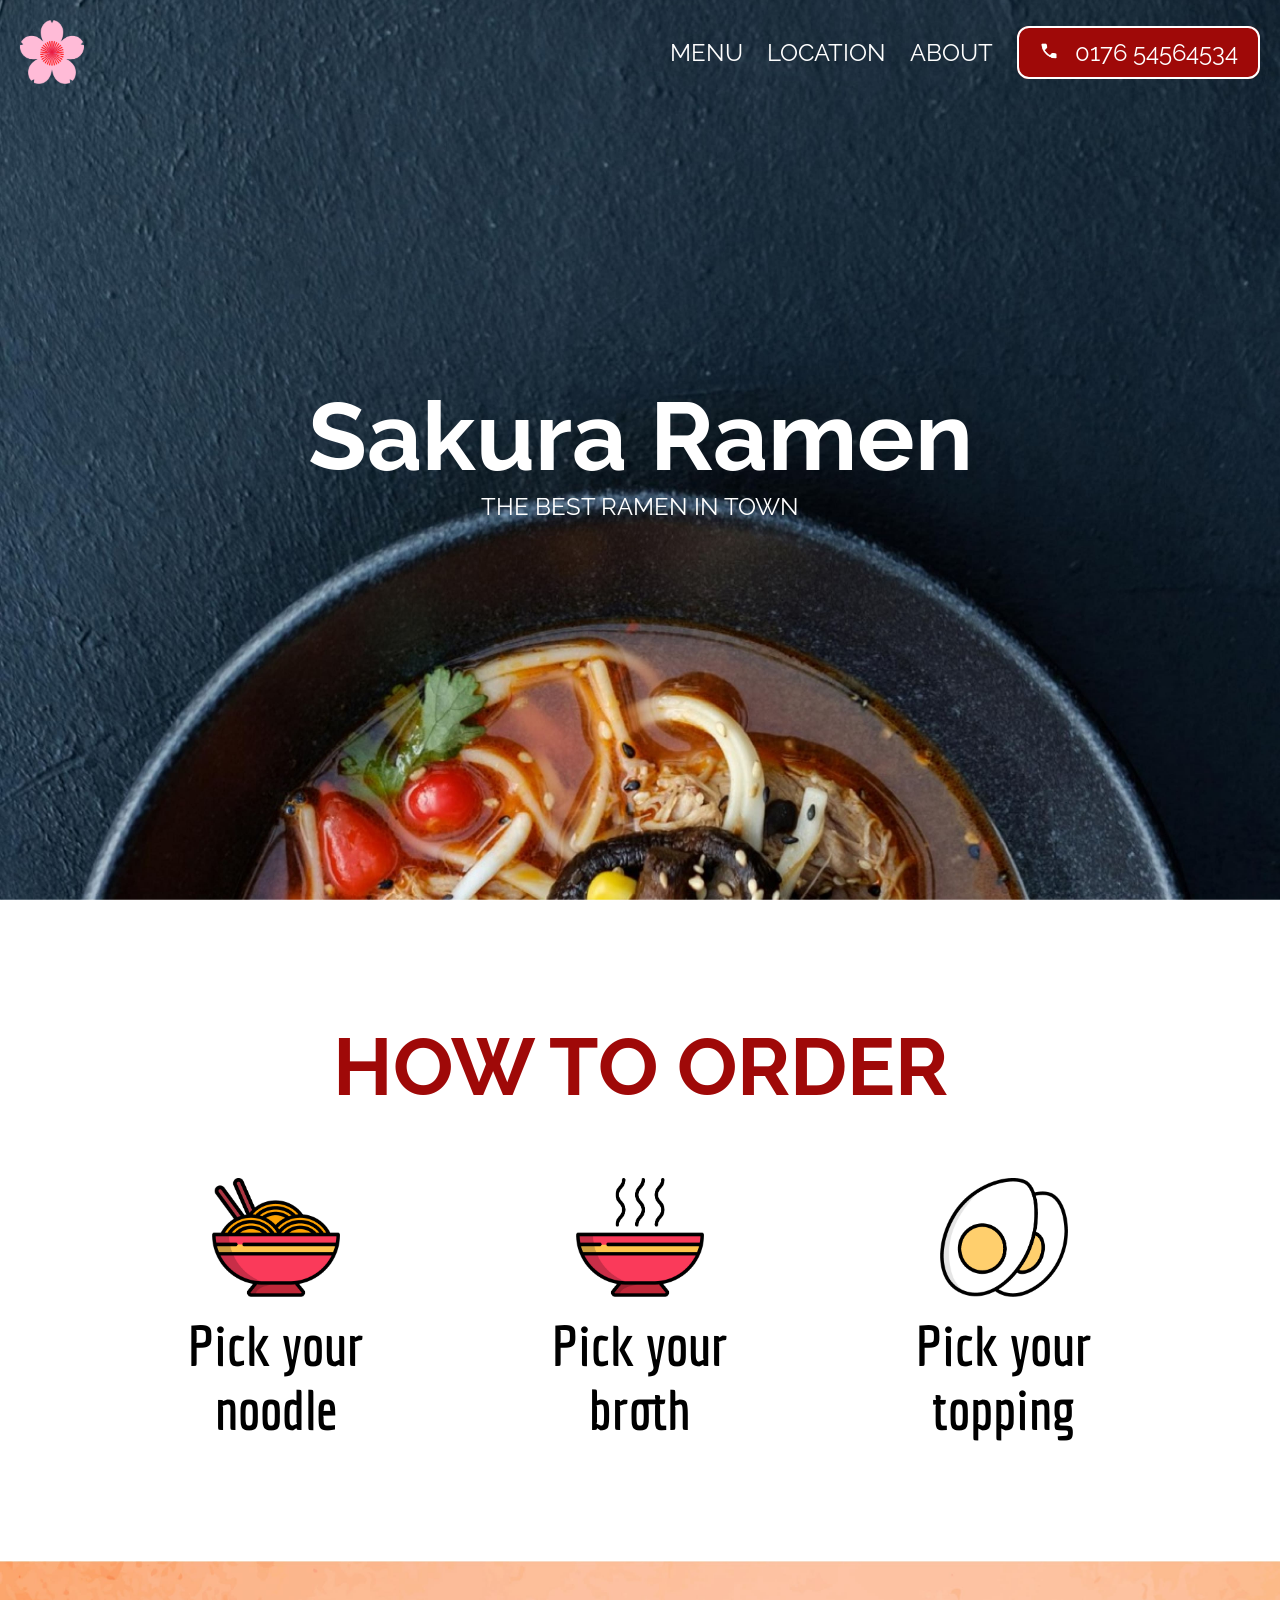
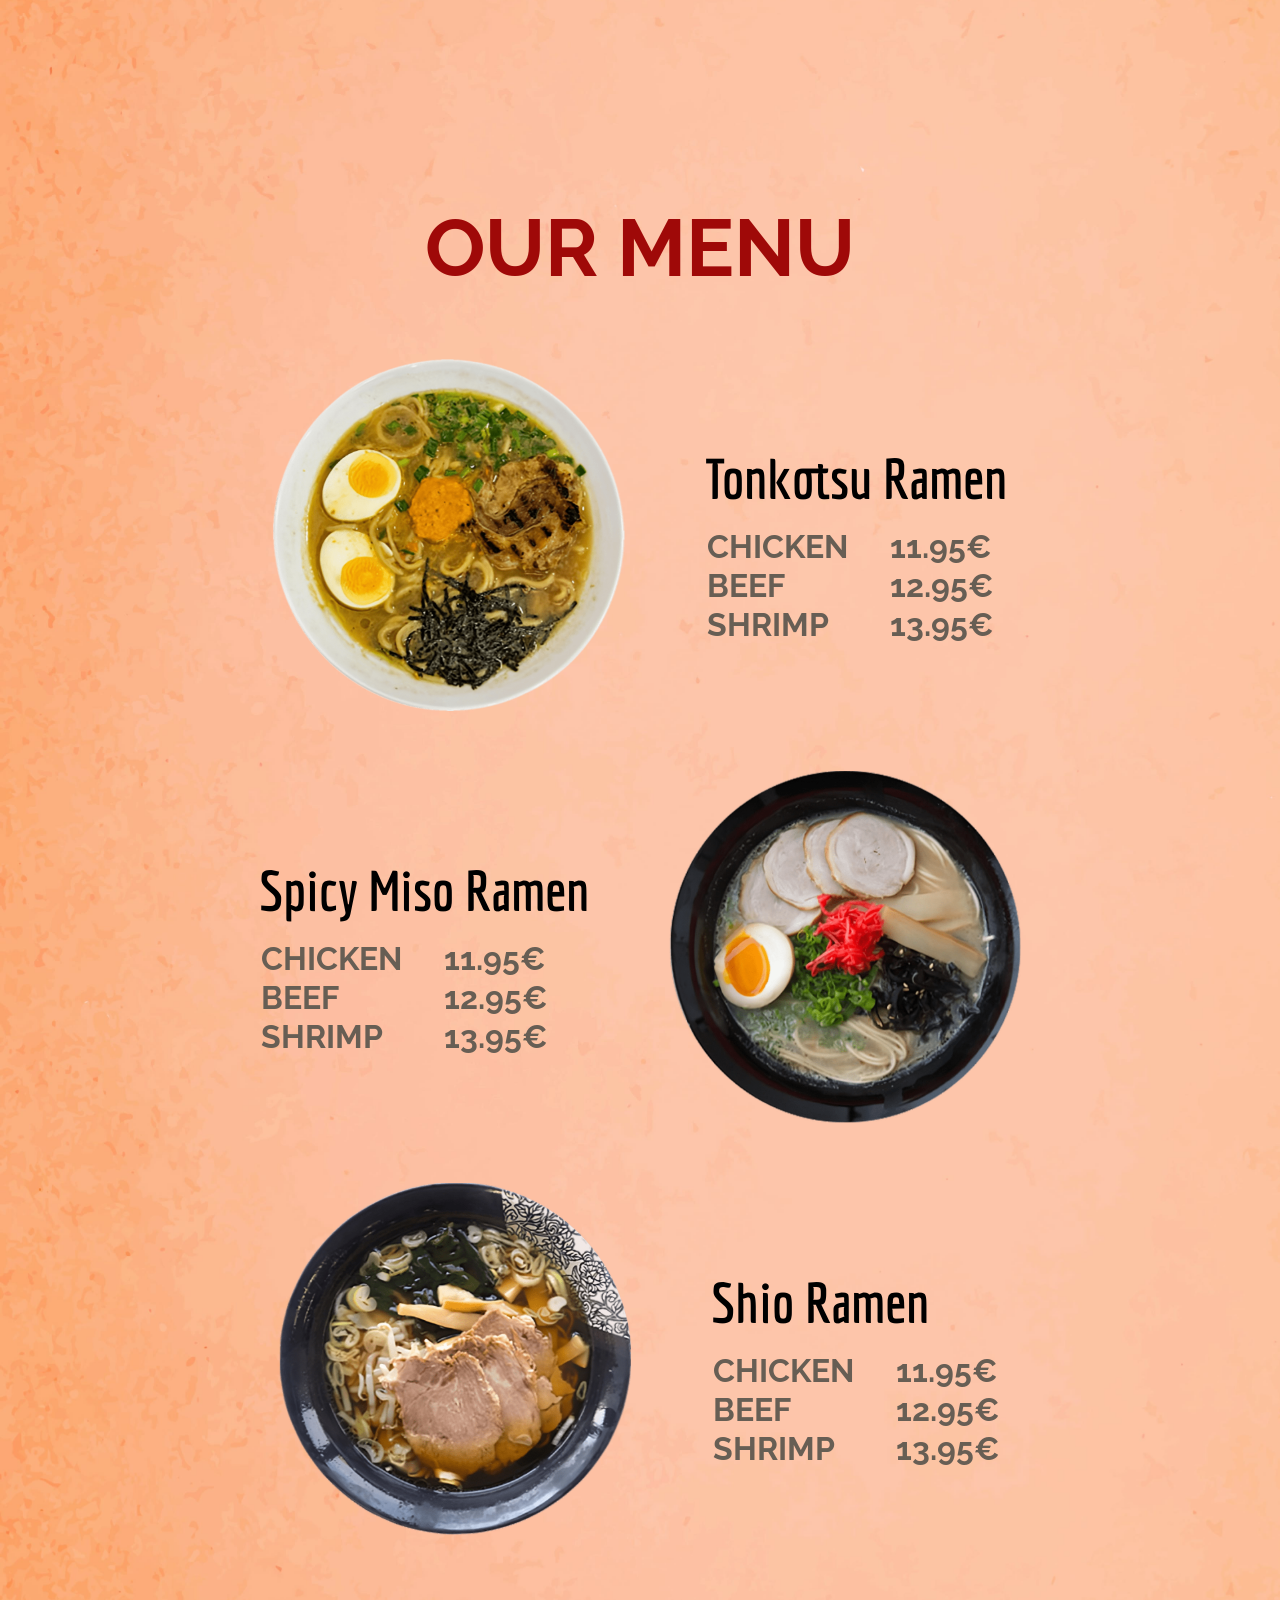
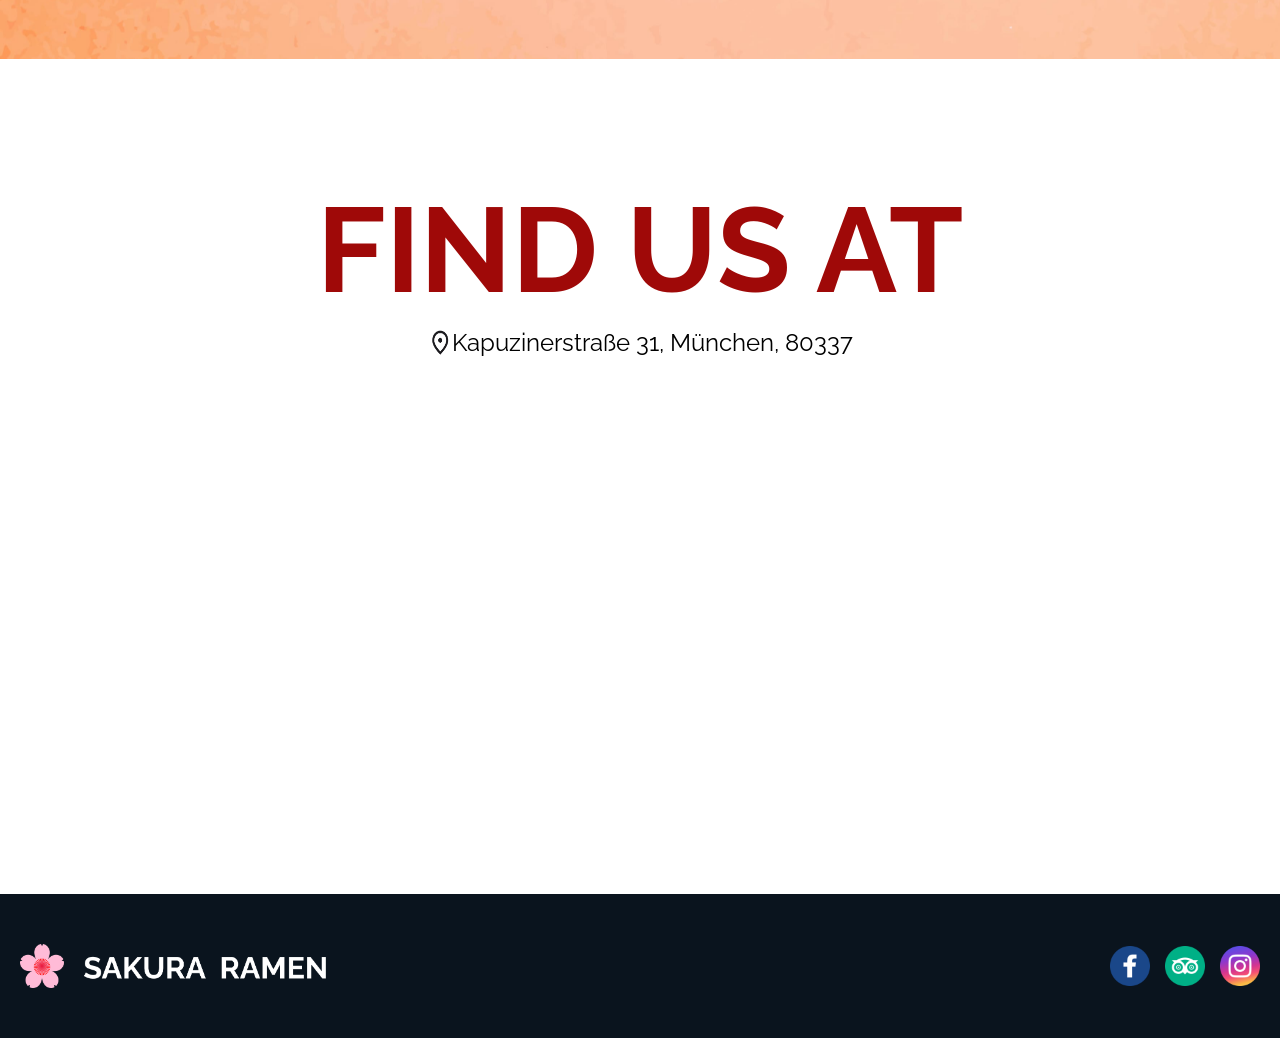
<file: index.html>
<!DOCTYPE html>
<html lang="en">

<head>

  <meta charset="UTF-8">
  <meta name="viewport" content="width=device-width, initial-scale=1.0">
  <title>Sakura Ramen</title>
  <link rel="icon" type="image/png" href="./Img/sakura_logo.png">
  <link rel="preconnect" href="https://fonts.googleapis.com">
  <link rel="preconnect" href="https://fonts.gstatic.com" crossorigin>
  <link
    href="https://fonts.googleapis.com/css2?family=Economica:ital,wght@0,400;0,700;1,400;1,700&family=Raleway:ital,wght@0,100..900;1,100..900&display=swap"
    rel="stylesheet">

  <link rel="preconnect" href="https://fonts.googleapis.com">
  <link rel="preconnect" href="https://fonts.gstatic.com" crossorigin>
  <link href="https://fonts.googleapis.com/css2?family=Economica:ital,wght@0,400;0,700;1,400;1,700&display=swap"
    rel="stylesheet">
<title>Sakura Ramen</title>
<link rel="stylesheet" href="style.css">


</head>

<body>
  <div class="navi-main">
  <div class="icon_logo">
      <img class="logo" src="./Img/sakura_logo.png" width="64px" height="64px">
  </div>
  <div>
      <a class="navlink hide-mobile" href="#menu">MENU</a>
      <a class="navlink hide-mobile" href="#location">LOCATION</a>
      <a class="navlink hide-mobile" href="#about">ABOUT</a>
      <a class="navphone " href="tel:017654564534">
          <img class="phone-img" src="./Img/phone.png">
         0176 54564534
         
      </a>
  </div>
</div>

<div class="header" id="MENU">
  <h1 class="h1">Sakura Ramen</h1>
  <p class="best">THE BEST RAMEN IN TOWN</p>
</div>




<h2 class="raleway">HOW TO ORDER</h2>

<div class="mobile-pick">

  <div class="h4-container">

  <div class="pick">
    <img src="./Img/noodle.png" width="128px">
    <h4>Pick your<br>noodle</h4>
  </div>
  <div class="pick">
    <img src="./Img/broth - Kopie.png" width="128px">
    <h4>Pick your<br>broth</h4>
  </div>
  <div class="pick">
    <img src="./Img/egg - Kopie.png" width="128px">
    <h4>Pick your<br>topping</h4>
  </div>
  </div>
</div>


<div class="our-menu-container padding-top-bottom" id="menu">
  <h2 class="raleway">OUR MENU</h2>

  <div class="our-menu-dishes-container">
    <div class="dishes-tonkotsu-ramen">
      <div>
        <img
          class="dishes-img"
          src="./Img/R1.png"
          alt=""
        />
      </div>
      <div>
        <h3 class="h3">Tonkotsu Ramen</h3>
        <table class="table">
          <tr>
            <td>CHICKEN</td>
            <td>11.95€</td>
          </tr>
          <tr>
            <td>BEEF</td>
            <td>12.95€</td>
          </tr>
          <tr>
            <td>SHRIMP</td>
            <td>13.95€</td>
          </tr>
        </table>
      </div>
    </div>

    <div class="dishes-miso-ramen">
      <div>
        <h3 class="h3">Spicy Miso Ramen</h3>
        <table class="table">
          <tr>
            <td>CHICKEN</td>
            <td>11.95€</td>
          </tr>
          <tr>
            <td>BEEF</td>
            <td>12.95€</td>
          </tr>
          <tr>
            <td>SHRIMP</td>
            <td>13.95€</td>
          </tr>
        </table>
      </div>
      <div>
        <img
          class="dishes-img"
          src="./Img/R2.png"
          alt=""
        />
      </div>
    </div>

    <div class="dishes-shio-ramen">
      <div>
        <img
          class="dishes-img"
          src="./Img/R3.png"
          alt=""
        />
      </div>
      <div>
        <h3 class="h3">Shio Ramen</h3>
        <table class="table">
          <tr>
            <td>CHICKEN</td>
            <td>11.95€</td>
          </tr>
          <tr>
            <td>BEEF</td>
            <td>12.95€</td>
          </tr>
          <tr>
            <td>SHRIMP</td>
            <td>13.95€</td>
          </tr>
        </table>
      </div>
    </div>
  </div>
</div>

  
  <div class="find-us" id="location">
    <h2>FIND US AT</h2>
  </div>
  <p class="find"><img src="./Img/map_marker.png" width="24px" alt="">Kapuzinerstraße 31, München, 80337</p>
</div>
 
  <br>
  <iframe src="https://www.google.com/maps/embed?pb=!1m18!1m12!1m3!1d2663.2079675909895!2d11.558628375577257!3d48.12551265200218!2m3!1f0!2f0!3f0!3m2!1i1024!2i768!4f13.1!3m3!1m2!1s0x479ddf44d01affc5%3A0xe7a07e0710be63e8!2sKapuzinerstra%C3%9Fe%2031%2C%2080337%20M%C3%BCnchen%2C%20Deutschland!5e0!3m2!1sde!2sat!4v1719384697021!5m2!1sde!2sat" width="100%" height="450" style="border:0;" allowfullscreen="" loading="lazy" referrerpolicy="no-referrer-when-downgrade"></iframe>

<div class="footer" id="ABOUT">

    <div class="footer-logo">
       <img src="./Img/sakura_ramen_logo_and_text.png ">
    </div>
    <div class="sakura-logo">
      <img src="./Img/sakura_logo.png">
    </div>

<div class="socials">
  <img class="icon" src="./Img/facebook_logo.png" height="40px;">
  <img class="icon" src="./Img/tripadvisor_logo.png" height="40px">
  <img class="icon" src="./Img/instagrram_logo.png" height="40px">
</div>
</div>


</body>
</body>

</html>
</file>
<file: style.css>
html {
    scroll-behavior: smooth;
}
* {
    box-sizing: border-box;
    margin: 0;
    padding: 0;
}

body {
    font-family: 'Raleway', sans-serif;
    margin: 0;

}

.icon_logo {
    display: flex;
    justify-content: flex-start;
    max-width: 1440px;
    
}

.header {
    width: 100%;
    height: 100vh;
    background-image: url(./Img/hero.jpg);
    background-position: bottom center;
    background-size: cover;
    display: flex;
    flex-direction: column;
    align-items: center;
    justify-content: center;
    color: white;
    text-align: center;
   
    
}

.header h1 {
    font-size: 96px;
    font-weight: bold;
    text-align: center;
    h1{ 
        font-size: 60px;

    }
}

.header p {
    font-size: 24px;
}

.navi-main {
    position: absolute;
    display: flex;
    width: 100%;
    align-items: center;
    justify-content: space-between;
    padding: 20px;
  
    
}


.navlink, .navphone {
    color: rgb(255, 255, 255);
    text-decoration: none;
    font-size: 24px;
    margin-left: 20px;
  
}

.navlink:hover, .navphone:hover {
    color: #a0a0a0;
    zoom: 1;
}

.navphone {
    background-color: #9F0908;
    border: solid 2px rgb(255, 255, 255);
    border-radius: 12px;
    padding: 10px 20px;

}

.phone-img {
    height: 20px;
    width: 20px;
    margin-right: 10px;
}


  .how-to-order-container {
        display: flex;
        flex-direction: column;
        justify-content: space-evenly;
        align-items: normal;
        padding-top: 120px;
        max-width: 1440px;
        margin: 0 auto;
      }
      
  
    .ico-container {
        padding-top: 0;
        margin-bottom: 16px;
        display: flex;
        justify-content: space-around;
        align-items: center;
        margin-left: 160px;
        margin-right: 160px;
        margin-top: 64px;
        }
        .h4-container {
          
                width: 100%;
                display: flex;
                justify-content: space-evenly;
                margin-top: 64px;
           
              }
            .raleway {
                font-family: raleway;
                font-size: 80px;
                font-weight: bold;
                color: #9F0908;
                display: flex;
                justify-content: center;
                margin-top: 120px;
                max-width: 1440px;
                text-align: center;
                    .h1{ 
                        font-size: 60px;
                        
                    }

                }


.img-how-to-order {
    width: 128px;
    height: 128px;
  }

.order-container{
    display: flex;
    align-items: center;
    justify-content: space-evenly;
    padding-top: 64px;
    padding-bottom: 120px;
  }
        


 .h3{
    
        font-family: "Economica", sans-serif;
        font-size: 56px;
        font-weight: bold;
        color: #000000;
        margin-top: 16px;
      }

 

.h2{
  font-family: "Raleway", sans-serif;
  font-size: 80px;
  font-weight: bold;
  margin: 0;
  color: #9f0908;
  text-align: center;
  white-space: nowrap;

}  

.pick{
    display: flex;
    justify-content: center;
    flex-direction: column;
    align-items: center;
    text-align: center;
    gap: 16px;
    font-family: "Economica", sans-serif;
    font-size: 56px;
    font-weight: bold;
    max-width: 1440px;
}


.ourmenu-headline{
    font-family: "Raleway", sans-serif;
    font-size: 80px;
    font-weight: bold;
    color: #9f0908;
    display: flex;
    justify-content: center;
    align-items: center;
    text-align: center;  
    margin-bottom: 64px;

}

.icon-container{
    width: 240px;
    display: flex;
    flex-direction: column;
    align-items: center;
    justify-content: space-evenly;
    text-align: center;
}

.our-menu-container {
    background-image: url(./img/3_section_our_menu/JPG/section_our_menu_bg.jpg);
    display: flex;
    justify-content: center;
    align-items: center;
    flex-direction: column;
    padding-top: 120px;
    padding-bottom: 120px;
    background-size: cover;
  }

  .dishes-img {
    width: 352px;
    height: 352px;
  }

  table {
    font-size: 32px;
    font-weight: bold;
    color: #675e54;
    margin-top: 16px;
    width: 100%;
  }

  td:first-child {
    padding-right: 40px;
  }

  .dishes-tonkotsu-ramen {
    display: flex;
    justify-content: center;
    align-items: center;
  
    gap: 80px;
    margin-top: 64px;
  }

  .dishes-miso-ramen {
    display: flex;
    justify-content: center;
    align-items: center;
    
    gap: 80px;
    margin-top: 56px;
    margin-bottom: 56px;
  }

  .dishes-shio-ramen {
    display: flex;
    justify-content: center;
    align-items: center;
  
    gap: 80px;
  }
.menu{
    align-items: center;
display: flex;

background-image: url(./Img/section_our_menu_bg.jpg);
background-size: cover;
margin-top: 120px;

}

.tonka{

display: flex;
flex-direction: row;
display: flex;
justify-content: center;

}

.ramen-img2{
width: 352px;
height: 352px;
margin-bottom: 56px;
gap: 80px;

}

.ramen-img1{
    width: 352px;
    height: 352px;
    margin-bottom: 56px;
    gap: 80px;

}
.table{
display: flex;
flex-direction: column;
justify-content: center;
font-family: "Raleway", sans-serif;
font-weight: 700;
font-size: 32px;
color: #675E54;  
margin-top: 16px;
row-gap: 8px;
font-weight: bold;
color: #675e54;
margin-top: 16px;
width: 100%;
}

.spicy{

display: flex;
flex-direction: row-reverse;

display: flex;
justify-content: center;


}
.shio{
display: flex;
flex-direction: row;
display: flex;
margin-top: 56px;
justify-content: center;




}

#menu{
padding-top: 120px;
background-image: url(./Img/section_our_menu_bg.jpg);
margin-top: 120px;
background-repeat: repeat-y;


}


.footer-logo{

display: flex;
justify-content: flex-start;
height: 44px;


}

.icon{
margin-left: 15px;
    width: 40px;
    height: 40px;
}
.footer{
width: 100%;
height: 144px;
background-color: #0A141E;
display: flex;
justify-content: space-between;
align-items: center;
padding: 20px;






}

.socials{
display: flex;
justify-content: flex-end;
height: 40px;
width: 40px;


}  

.find{
    margin-top: 8px;
    margin-bottom: 64px;
    display: flex;
    font-family: Raleway;
    font-size: 24px;
    justify-content: center;
    width: 100%;
}

.find-us {
    margin-top: 120px;
    font-size: 80px;
    font-weight: bold;
    color: #9F0908;
    text-align: center;
}

.logooben{

display: flex;
justify-content: flex-start;
}

#logo{

display: flex;
justify-content: flex;
}
.sakura-logo{
    display: none;
}

.top {
    background-image: url(img/1_hero/JPG/hero_bg.jpg);
    background-size: cover;
    height: 100vh;
    background-position: center;
}

@media (max-width:800px){

    .dishes-tonkotsu-ramen{
      
        display: flex;
        margin-top: 56px;
        justify-content: center;
        margin-left: 0px;
        margin-right: 0px;
    }
   
   
    .dishes-miso-ramen{
       
        text-align: center;
           padding-top: 64px;
           margin-left: 0px;
           margin-right: 0px;
    }  

    .dishes-shio-ramen{
     
        text-align: center;
           padding-top: 64px;
           padding-bottom: 120px;
           margin-left: 0px;
           margin-right: 0px;
    }  

    .dishes-img{

        width: 352px;
        height: 352px;
    }
    .table{

        font-size: 24px;
    }
}
@media (max-width: 750px){

    .hide-mobile{

        display: none;
    }
    .footer-logo{
        background: url(./Img/sakura_logo.png);
        height: 40px;
        background-position: center;
        width: 40px;
        background-size: contain;
        padding: 0;
        margin-left: 16px;
   
   }

   .dishes-tonkotsu-ramen{
      
    display: flex;
    margin-top: 56px;
    justify-content: center;
    margin-left: 0px;
    margin-right: 0px;
}


.dishes-miso-ramen{
   
    text-align: center;
       padding-top: 64px;
       margin-left: 0px;
       margin-right: 0px;
}  

.dishes-shio-ramen{
 
    text-align: center;
       padding-top: 64px;
       padding-bottom: 120px;
       margin-left: 0px;
       margin-right: 0px;
}  

.dishes-img{

    width: 112px;
    height: 112px;
}

}

@media (max-width: 700px) {

    .table{

        font-size: 24px;
    }

    
    .navphone{

        margin-top: 20px;
    }

    .dishes-img{

        width: 200px;
        height: 200px; 
    }

    .h3{

        font-size: 50px;
    }

    .hide-mobile{
        font-size: 20px;
    }

    .dishes-tonkotsu-ramen{
      
        display: flex;
        margin-top: 56px;
        justify-content: center;
        margin-left: 0px;
        margin-right: 0px;
    }
   
   
    .dishes-miso-ramen{
       
        text-align: center;
           padding-top: 64px;
           margin-left: 0px;
           margin-right: 0px;
    }  

    .dishes-shio-ramen{
     
        text-align: center;
           padding-top: 64px;
           padding-bottom: 120px;
           margin-left: 0px;
           margin-right: 0px;
    }  
    .hide-mobile {
        display: none;
    }

    .icon_logo{
        width: 40px;
        height: 40px;
    }
    .header h1{
        font-size: 72px;
  
}

.raleway{
    font-size: 64px;
}




}
@media (max-width: 600px) {
    .hide-mobile {
        display: none;
    }
    .navphone{

        margin-top: 16px;
    }
    
    .icon_logo{
        width: 40px;
        height: 40px;
    }   
        
    .navphone{
        font-size: 16px;
    }
    .raleway{
        text-align: center;
        font-size: 40px;
        font-style: bold;
        margin-top: 72px;
        margin-bottom: 40px;
    }

    .pick{

        margin-top: 32px;
        font-size: 32px;
    }

    .h3{

font-size: 32px;
    }
    .dishes-tonkotsu-ramen{
        display: flex;
        flex-direction: column-reverse;
        display: flex;
        margin-top: 32px;
        justify-content: center;
        margin-left: 0px;
        margin-right: 0px;
    }
   
   
    .dishes-miso-ramen{
        display: flex;
        flex-direction: column;
        text-align: center;
           padding-top: 32px;
           margin-left: 0px;
           margin-right: 0px;
    }  

    .dishes-shio-ramen{
        display: flex;
        flex-direction: column-reverse;
        text-align: center;
           padding-top: 32px;
           padding-bottom: 120px;
           margin-left: 0px;
           margin-right: 0px;
    }  

    .dishes-img{

        width: 112px;
        height: 112px;
    }
    .best{
       font-size: 16px;
       font-family: Raleway; 
    }
    .h4-container{
        display: flex;
        flex-direction: column;
           padding-top: 64px;
           padding-bottom: 120px;
    }
    .header h1{
      font-size: 50px;

    }
.header{

    font-size: 50px;
}
   .find-us-h2{
    flex-direction: column-reverse;
    font-size: 50px;
   }


  
.find-us{
    font-size: 20px;
    display: flex;
    flex-direction: column;
}

    .find{

     display: flex;
     text-align: center;
        font-size: 16px
       
    }
    .sozials{
        flex-direction: column;
    }

    
    .table{

        font-size: 20px;
    }
   
.logo{
    width: 40px;
    height: 40px;
}

.sakura-logo{

    width: 40px;
    height: 40px;
    display: flex;
    justify-content: flex-start;
}

.footer-logo{

    display: none;
}
.footer{
    width: 100%;
    height: 86px;
    background-color: #0A141E;
    display: flex;
    justify-content: space-between;
    align-items: center;
    padding: 20px;
    max-width: 1440px;

    
    }

}

.uberschrift{
    flex-direction: column;
  

}
</file>
